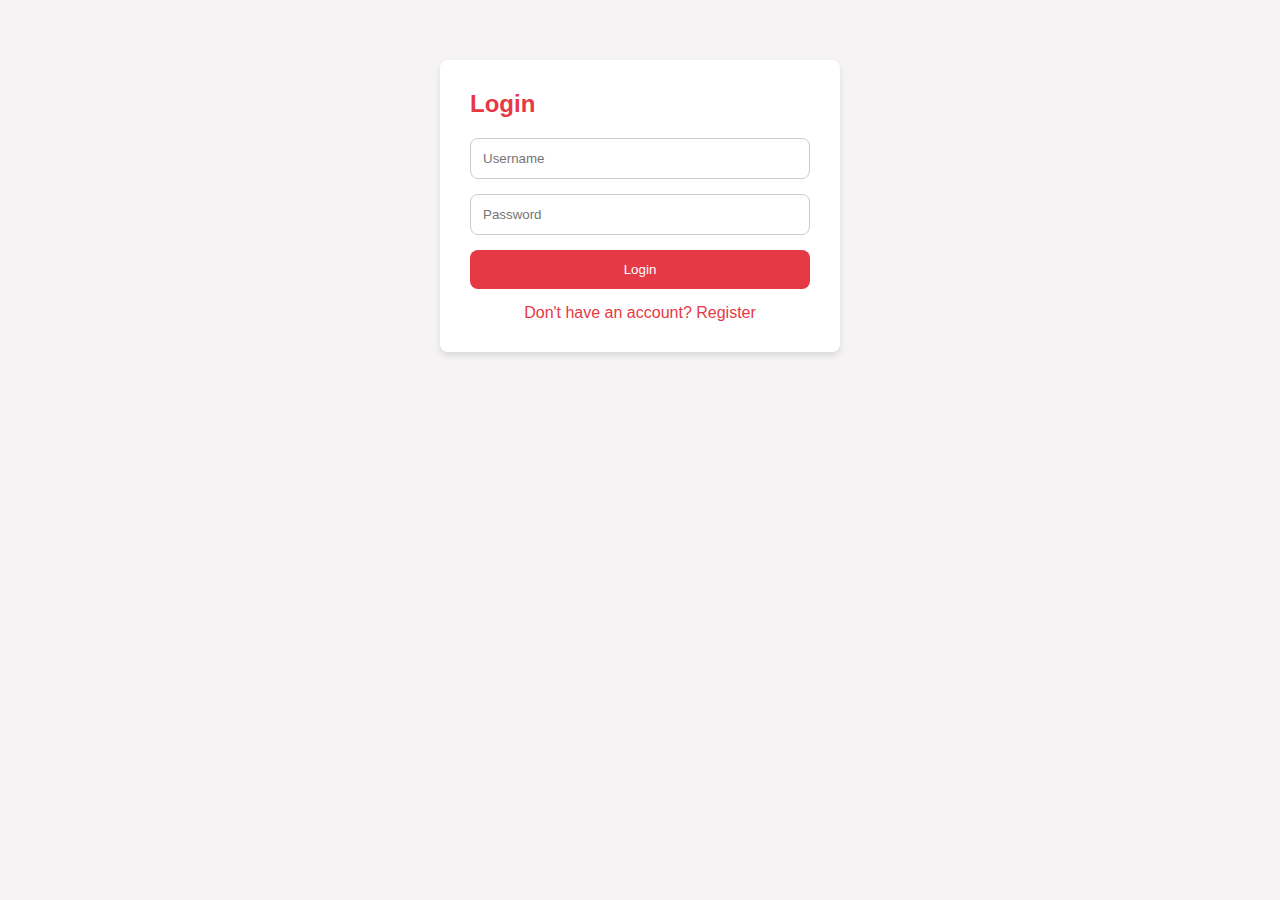
<file: auth.html>
<!DOCTYPE html>
<html lang="en">
<head>
    <meta charset="UTF-8">
    <title>Login | Student Expense Tracker</title>
    <link rel="stylesheet" href="styles.css">
    <style>
        .auth-container {
            max-width: 400px;
            margin: 60px auto;
            padding: 30px;
            background-color: var(--card-light);
            border-radius: var(--border-radius);
            box-shadow: var(--box-shadow);
        }

        .dark-mode .auth-container {
            background-color: var(--card-dark);
        }

        .auth-container h2 {
            margin-bottom: 20px;
            color: var(--primary-color);
        }

        .auth-container input {
            width: 100%;
            margin-bottom: 15px;
            padding: 12px;
            border-radius: var(--border-radius);
            border: 1px solid #ccc;
        }

        .auth-container button {
            width: 100%;
            padding: 12px;
            background-color: var(--primary-color);
            color: #fff;
            border: none;
            border-radius: var(--border-radius);
            cursor: pointer;
        }

        .auth-container .toggle {
            margin-top: 15px;
            text-align: center;
            cursor: pointer;
            color: var(--primary-color);
        }
    </style>
</head>
<body class="light-mode">
    <div class="auth-container">
        <form id="login-form">
            <h2>Login</h2>
            <input type="text" id="login-username" placeholder="Username" required>
            <input type="password" id="login-password" placeholder="Password" required>
            <button type="submit">Login</button>
            <p class="toggle" onclick="toggleForm()">Don't have an account? Register</p>
        </form>

        <form id="register-form" style="display:none;">
            <h2>Register</h2>
            <input type="text" id="register-username" placeholder="Username" required>
            <input type="password" id="register-password" placeholder="Password" required>
            <button type="submit">Register</button>
            <p class="toggle" onclick="toggleForm()">Already have an account? Login</p>
        </form>
    </div>

    <script>
        function toggleForm() {
            document.getElementById('login-form').style.display =
                document.getElementById('login-form').style.display === 'none' ? 'block' : 'none';
            document.getElementById('register-form').style.display =
                document.getElementById('register-form').style.display === 'none' ? 'block' : 'none';
        }

        document.getElementById('register-form').addEventListener('submit', function (e) {
            e.preventDefault();
            const username = document.getElementById('register-username').value;
            const password = document.getElementById('register-password').value;

            const users = JSON.parse(localStorage.getItem('users') || '[]');
            if (users.some(user => user.username === username)) {
                alert('Username already exists');
                return;
            }

            users.push({ username, password });
            localStorage.setItem('users', JSON.stringify(users));
            alert('Registered successfully! Please login.');
            toggleForm();
        });

        document.getElementById('login-form').addEventListener('submit', function (e) {
            e.preventDefault();
            const username = document.getElementById('login-username').value;
            const password = document.getElementById('login-password').value;

            const users = JSON.parse(localStorage.getItem('users') || '[]');
            const user = users.find(u => u.username === username && u.password === password);

            if (user) {
                localStorage.setItem('loggedInUser', JSON.stringify(user));
                window.location.href = "index.html";
            } else {
                alert("Invalid username or password");
            }
        });
    </script>
</body>
</html>
</file>
<file: styles.css>
/* :root {
    --primary-color: #4361ee;
    --secondary-color: #3f37c9;
    --accent-color: #4cc9f0;
    --light-bg: #f8f9fa;
    --dark-bg: #1a1a2e;
    --light-text: #f8f9fa;
    --dark-text: #212529;
    --card-light: #ffffff;
    --card-dark: #242646;
    --success-color: #4caf50;
    --warning-color: #ff9800;
    --danger-color: #f44336;
    --border-radius: 8px;
    --box-shadow: 0 4px 6px rgba(0, 0, 0, 0.1);
    --transition: all 0.3s ease;
}

* {
    margin: 0;
    padding: 0;
    box-sizing: border-box;
    font-family: 'Segoe UI', Tahoma, Geneva, Verdana, sans-serif;
}

body {
    background-color: var(--light-bg);
    color: var(--dark-text);
    transition: var(--transition);
}

.dark-mode {
    background-color: var(--dark-bg);
    color: var(--light-text);
}

.app-container {
    max-width: 1200px;
    margin: 0 auto;
    padding: 20px;
}

header {
    display: flex;
    justify-content: space-between;
    align-items: center;
    margin-bottom: 30px;
    padding-bottom: 15px;
    border-bottom: 1px solid rgba(0, 0, 0, 0.1);
}

.dark-mode header {
    border-bottom: 1px solid rgba(255, 255, 255, 0.1);
}

header h1 {
    font-size: 28px;
    font-weight: 700;
    color: var(--primary-color);
}

.dark-mode header h1 {
    color: var(--accent-color);
}

.theme-toggle button {
    background: none;
    border: none;
    cursor: pointer;
    color: var(--dark-text);
    display: flex;
    align-items: center;
    gap: 8px;
    font-size: 16px;
    padding: 8px 16px;
    border-radius: var(--border-radius);
    border: 1px solid rgba(0, 0, 0, 0.1);
    transition: var(--transition);
}

.dark-mode .theme-toggle button {
    color: var(--light-text);
    border: 1px solid rgba(255, 255, 255, 0.1);
}

.theme-toggle button:hover {
    background-color: rgba(0, 0, 0, 0.05);
}

.dark-mode .theme-toggle button:hover {
    background-color: rgba(255, 255, 255, 0.05);
}

/* Dashboard Layout 
.dashboard {
    display: grid;
    grid-template-columns: 1fr;
    gap: 30px;
}

/* Summary Cards 
.summary-cards {
    display: grid;
    grid-template-columns: repeat(auto-fit, minmax(250px, 1fr));
    gap: 20px;
}

.card {
    background-color: var(--card-light);
    border-radius: var(--border-radius);
    padding: 20px;
    box-shadow: var(--box-shadow);
    position: relative;
}

.dark-mode .card {
    background-color: var(--card-dark);
}

.card h3 {
    font-size: 16px;
    font-weight: 600;
    margin-bottom: 12px;
    color: var(--dark-text);
}

.dark-mode .card h3 {
    color: var(--light-text);
}

.card .amount {
    font-size: 24px;
    font-weight: 700;
    color: var(--primary-color);
}

.dark-mode .card .amount {
    color: var(--accent-color);
}

.progress-bar {
    height: 8px;
    background-color: rgba(0, 0, 0, 0.05);
    border-radius: 4px;
    margin-top: 10px;
    overflow: hidden;
}

.dark-mode .progress-bar {
    background-color: rgba(255, 255, 255, 0.05);
}

.progress {
    height: 100%;
    background-color: var(--primary-color);
    border-radius: 4px;
    width: 0%;
    transition: var(--transition);
}

/* Chart Styles 
.charts-container {
    display: grid;
    grid-template-columns: repeat(auto-fit, minmax(450px, 1fr));
    gap: 20px;
}

.chart-card {
    background-color: var(--card-light);
    border-radius: var(--border-radius);
    padding: 20px;
    box-shadow: var(--box-shadow);
}

.dark-mode .chart-card {
    background-color: var(--card-dark);
}

.chart-card h3 {
    font-size: 18px;
    margin-bottom: 15px;
    color: var(--dark-text);
}

.dark-mode .chart-card h3 {
    color: var(--light-text);
}

canvas {
    width: 100% !important;
    height: 300px !important;
}

/* Forms 
.expenses-form-section {
    background-color: var(--card-light);
    border-radius: var(--border-radius);
    padding: 25px;
    box-shadow: var(--box-shadow);
}

.dark-mode .expenses-form-section {
    background-color: var(--card-dark);
}

.expenses-form-section h2 {
    font-size: 20px;
    margin-bottom: 20px;
    color: var(--dark-text);
}

.dark-mode .expenses-form-section h2 {
    color: var(--light-text);
}

.form-group {
    margin-bottom: 16px;
}

.form-group label {
    display: block;
    margin-bottom: 8px;
    font-size: 14px;
    font-weight: 600;
    color: var(--dark-text);
}

.dark-mode .form-group label {
    color: var(--light-text);
}

.form-group input,
.form-group select,
.form-group textarea {
    width: 100%;
    padding: 10px 15px;
    border-radius: var(--border-radius);
    border: 1px solid rgba(0, 0, 0, 0.1);
    font-size: 16px;
    background-color: white;
    color: var(--dark-text);
}

.dark-mode .form-group input,
.dark-mode .form-group select,
.dark-mode .form-group textarea {
    background-color: #2d2d42;
    color: var(--light-text);
    border: 1px solid rgba(255, 255, 255, 0.1);
}

.form-group textarea {
    resize: vertical;
    min-height: 80px;
}

/* Buttons 
.primary-btn {
    background-color: var(--primary-color);
    color: white;
    border: none;
    padding: 12px 20px;
    border-radius: var(--border-radius);
    cursor: pointer;
    font-size: 16px;
    font-weight: 600;
    transition: var(--transition);
}

.primary-btn:hover {
    background-color: var(--secondary-color);
}

.secondary-btn {
    background-color: transparent;
    color: var(--primary-color);
    border: 1px solid var(--primary-color);
    padding: 10px 16px;
    border-radius: var(--border-radius);
    cursor: pointer;
    font-size: 14px;
    font-weight: 600;
    transition: var(--transition);
    display: flex;
    align-items: center;
    gap: 8px;
}

.dark-mode .secondary-btn {
    color: var(--accent-color);
    border: 1px solid var(--accent-color);
}

.secondary-btn:hover {
    background-color: rgba(67, 97, 238, 0.1);
}

.dark-mode .secondary-btn:hover {
    background-color: rgba(76, 201, 240, 0.1);
}

.small-btn {
    background-color: transparent;
    color: var(--primary-color);
    border: none;
    padding: 4px 8px;
    font-size: 12px;
    cursor: pointer;
    position: absolute;
    top: 20px;
    right: 20px;
    transition: var(--transition);
}

.dark-mode .small-btn {
    color: var(--accent-color);
}

/* Expense List Table 
.expenses-list-section {
    background-color: var(--card-light);
    border-radius: var(--border-radius);
    padding: 25px;
    box-shadow: var(--box-shadow);
}

.dark-mode .expenses-list-section {
    background-color: var(--card-dark);
}

.section-header {
    display: flex;
    justify-content: space-between;
    align-items: center;
    margin-bottom: 20px;
    flex-wrap: wrap;
    gap: 15px;
}

.section-header h2 {
    font-size: 20px;
    color: var(--dark-text);
}

.dark-mode .section-header h2 {
    color: var(--light-text);
}

.actions {
    display: flex;
    gap: 15px;
    align-items: center;
    flex-wrap: wrap;
}

.search-container {
    display: flex;
    gap: 10px;
}

.search-container input,
.search-container select {
    padding: 8px 15px;
    border-radius: var(--border-radius);
    border: 1px solid rgba(0, 0, 0, 0.1);
    font-size: 14px;
}

.dark-mode .search-container input,
.dark-mode .search-container select {
    background-color: #2d2d42;
    color: var(--light-text);
    border: 1px solid rgba(255, 255, 255, 0.1);
}

table {
    width: 100%;
    border-collapse: collapse;
    margin-top: 15px;
}

th, td {
    padding: 12px 15px;
    text-align: left;
    border-bottom: 1px solid rgba(0, 0, 0, 0.05);
}

.dark-mode th, .dark-mode td {
    border-bottom: 1px solid rgba(255, 255, 255, 0.05);
}

th {
    font-weight: 600;
    color: var(--dark-text);
}

.dark-mode th {
    color: var(--light-text);
}

tbody tr {
    transition: var(--transition);
}

tbody tr:hover {
    background-color: rgba(0, 0, 0, 0.02);
}

.dark-mode tbody tr:hover {
    background-color: rgba(255, 255, 255, 0.03);
}

.expense-actions {
    display: flex;
    gap: 10px;
}

.expense-actions button {
    background: none;
    border: none;
    cursor: pointer;
    font-size: 16px;
    color: var(--dark-text);
    opacity: 0.7;
    transition: var(--transition);
}

.dark-mode .expense-actions button {
    color: var(--light-text);
}

.expense-actions button:hover {
    opacity: 1;
}

.expense-actions .delete-btn:hover {
    color: var(--danger-color);
}

.expense-actions .edit-btn:hover {
    color: var(--primary-color);
}

.dark-mode .expense-actions .edit-btn:hover {
    color: var(--accent-color);
}

.category-badge {
    display: inline-block;
    padding: 4px 8px;
    border-radius: 4px;
    font-size: 12px;
    font-weight: 600;
    color: white;
}

.category-Food { background-color: #ff9800; }
.category-Transportation { background-color: #2196f3; }
.category-Books { background-color: #9c27b0; }
.category-Entertainment { background-color: #e91e63; }
.category-Utilities { background-color: #673ab7; }
.category-Rent { background-color: #f44336; }
.category-Clothing { background-color: #4caf50; }
.category-Health { background-color: #00bcd4; }
.category-Others { background-color: #795548; }

.no-data-message {
    text-align: center;
    padding: 30px;
    color: rgba(0, 0, 0, 0.5);
    font-style: italic;
}

.dark-mode .no-data-message {
    color: rgba(255, 255, 255, 0.5);
}

/* Modal Styles 
.modal {
    display: none;
    position: fixed;
    z-index: 1000;
    left: 0;
    top: 0;
    width: 100%;
    height: 100%;
    background-color: rgba(0, 0, 0, 0.5);
    align-items: center;
    justify-content: center;
}

.modal-content {
    background-color: var(--card-light);
    padding: 30px;
    border-radius: var(--border-radius);
    width: 90%;
    max-width: 500px;
    position: relative;
    box-shadow: 0 4px 20px rgba(0, 0, 0, 0.15);
}

.dark-mode .modal-content {
    background-color: var(--card-dark);
}

.close {
    position: absolute;
    right: 20px;
    top: 20px;
    font-size: 24px;
    cursor: pointer;
    color: var(--dark-text);
    opacity: 0.7;
    transition: var(--transition);
}

.dark-mode .close {
    color: var(--light-text);
}

.close:hover {
    opacity: 1;
}

.modal h2 {
    margin-bottom: 20px;
    font-size: 20px;
    color: var(--dark-text);
}

.dark-mode .modal h2 {
    color: var(--light-text);
}

/* Notification 
.notification {
    position: fixed;
    top: 20px;
    right: 20px;
    z-index: 1001;
    transform: translateX(150%);
    transition: transform 0.3s ease;
}

.notification.show {
    transform: translateX(0);
}

.notification-content {
    background-color: var(--card-light);
    color: var(--dark-text);
    padding: 15px 20px;
    border-radius: var(--border-radius);
    box-shadow: 0 4px 12px rgba(0, 0, 0, 0.15);
    display: flex;
    align-items: center;
    gap: 10px;
    min-width: 300px;
}

.dark-mode .notification-content {
    background-color: var(--card-dark);
    color: var(--light-text);
}

.notification-content i {
    font-size: 20px;
    color: var(--warning-color);
}

.close-notification {
    margin-left: auto;
    cursor: pointer;
    opacity: 0.7;
    transition: var(--transition);
}

.close-notification:hover {
    opacity: 1;
}

/* Responsive design 
@media (max-width: 768px) {
    .charts-container {
        grid-template-columns: 1fr;
    }
    
    .section-header {
        flex-direction: column;
        align-items: flex-start;
    }
    
    .actions {
        width: 100%;
    }
    
    .search-container {
        width: 100%;
    }
    
    .search-container input,
    .search-container select {
        flex: 1;
    }
    
    table {
        display: block;
        overflow-x: auto;
    }

    /* Budget warning status styles
.warning-status {
    border-left: 4px solid #ff9800 !important;
    animation: pulse-warning 2s infinite;
}

.critical-status {
    border-left: 4px solid #ff5722 !important;
    animation: pulse-critical 2s infinite;
}

.danger-status {
    border-left: 4px solid #f44336 !important;
    animation: pulse-danger 2s infinite;
}

/* Animation for warnings 
@keyframes pulse-warning {
    0% { box-shadow: 0 0 0 0 rgba(255, 152, 0, 0.4); }
    70% { box-shadow: 0 0 0 10px rgba(255, 152, 0, 0); }
    100% { box-shadow: 0 0 0 0 rgba(255, 152, 0, 0); }
}

@keyframes pulse-critical {
    0% { box-shadow: 0 0 0 0 rgba(255, 87, 34, 0.4); }
    70% { box-shadow: 0 0 0 10px rgba(255, 87, 34, 0); }
    100% { box-shadow: 0 0 0 0 rgba(255, 87, 34, 0); }
}

@keyframes pulse-danger {
    0% { box-shadow: 0 0 0 0 rgba(244, 67, 54, 0.4); }
    70% { box-shadow: 0 0 0 10px rgba(244, 67, 54, 0); }
    100% { box-shadow: 0 0 0 0 rgba(244, 67, 54, 0); }
}

/* Enhanced notification styles 
.notification-content {
    border-left: 4px solid #2196f3;
    transition: all 0.3s ease;
}
} */

:root {
    --primary-color: #e63946;
    --secondary-color: #d00000;
    --accent-color: #ff4d6d;
    --light-bg: #f5f3f4;
    --dark-bg: #161a1d;
    --light-text: #f5f3f4;
    --dark-text: #0b090a;
    --card-light: #ffffff;
    --card-dark: #1b1b1e;
    --success-color: #2a9d8f;
    --warning-color: #ff9800;
    --danger-color: #d00000;
    --border-radius: 8px;
    --box-shadow: 0 4px 6px rgba(0, 0, 0, 0.1);
    --transition: all 0.3s ease;
}

* {
    margin: 0;
    padding: 0;
    box-sizing: border-box;
    font-family: 'Segoe UI', Tahoma, Geneva, Verdana, sans-serif;
}

body {
    background-color: var(--light-bg);
    color: var(--dark-text);
    transition: var(--transition);
}

.dark-mode {
    background-color: var(--dark-bg);
    color: var(--light-text);
}

.app-container {
    max-width: 1200px;
    margin: 0 auto;
    padding: 20px;
}

header {
    display: flex;
    justify-content: space-between;
    align-items: center;
    margin-bottom: 30px;
    padding-bottom: 15px;
    border-bottom: 1px solid rgba(0, 0, 0, 0.1);
}

.dark-mode header {
    border-bottom: 1px solid rgba(255, 255, 255, 0.1);
}

header h1 {
    font-size: 28px;
    font-weight: 700;
    color: var(--primary-color);
}

.dark-mode header h1 {
    color: var(--accent-color);
}

.theme-toggle button {
    background: none;
    border: none;
    cursor: pointer;
    color: var(--dark-text);
    display: flex;
    align-items: center;
    gap: 8px;
    font-size: 16px;
    padding: 8px 16px;
    border-radius: var(--border-radius);
    border: 1px solid rgba(0, 0, 0, 0.1);
    transition: var(--transition);
}

.dark-mode .theme-toggle button {
    color: var(--light-text);
    border: 1px solid rgba(255, 255, 255, 0.1);
}

.theme-toggle button:hover {
    background-color: rgba(0, 0, 0, 0.05);
}

.dark-mode .theme-toggle button:hover {
    background-color: rgba(255, 255, 255, 0.05);
}

/* Dashboard Layout */
.dashboard {
    display: grid;
    grid-template-columns: 1fr;
    gap: 30px;
}

/* Summary Cards */
.summary-cards {
    display: grid;
    grid-template-columns: repeat(auto-fit, minmax(250px, 1fr));
    gap: 20px;
}

.card {
    background-color: var(--card-light);
    border-radius: var(--border-radius);
    padding: 20px;
    box-shadow: var(--box-shadow);
    position: relative;
}

.dark-mode .card {
    background-color: var(--card-dark);
}

.card h3 {
    font-size: 16px;
    font-weight: 600;
    margin-bottom: 12px;
    color: var(--dark-text);
}

.dark-mode .card h3 {
    color: var(--light-text);
}

.card .amount {
    font-size: 24px;
    font-weight: 700;
    color: var(--primary-color);
}

.dark-mode .card .amount {
    color: var(--accent-color);
}

.progress-bar {
    height: 8px;
    background-color: rgba(0, 0, 0, 0.05);
    border-radius: 4px;
    margin-top: 10px;
    overflow: hidden;
}

.dark-mode .progress-bar {
    background-color: rgba(255, 255, 255, 0.05);
}

.progress {
    height: 100%;
    background-color: var(--primary-color);
    border-radius: 4px;
    width: 0%;
    transition: var(--transition);
}

/* Chart Styles */
.charts-container {
    display: grid;
    grid-template-columns: repeat(auto-fit, minmax(450px, 1fr));
    gap: 20px;
}

.chart-card {
    background-color: var(--card-light);
    border-radius: var(--border-radius);
    padding: 20px;
    box-shadow: var(--box-shadow);
}

.dark-mode .chart-card {
    background-color: var(--card-dark);
}

.chart-card h3 {
    font-size: 18px;
    margin-bottom: 15px;
    color: var(--dark-text);
}

.dark-mode .chart-card h3 {
    color: var(--light-text);
}

canvas {
    width: 100% !important;
    height: 300px !important;
}

/* Forms */
.expenses-form-section {
    background-color: var(--card-light);
    border-radius: var(--border-radius);
    padding: 25px;
    box-shadow: var(--box-shadow);
}

.dark-mode .expenses-form-section {
    background-color: var(--card-dark);
}

.expenses-form-section h2 {
    font-size: 20px;
    margin-bottom: 20px;
    color: var(--dark-text);
}

.dark-mode .expenses-form-section h2 {
    color: var(--light-text);
}

.form-group {
    margin-bottom: 16px;
}

.form-group label {
    display: block;
    margin-bottom: 8px;
    font-size: 14px;
    font-weight: 600;
    color: var(--dark-text);
}

.dark-mode .form-group label {
    color: var(--light-text);
}

.form-group input,
.form-group select,
.form-group textarea {
    width: 100%;
    padding: 10px 15px;
    border-radius: var(--border-radius);
    border: 1px solid rgba(0, 0, 0, 0.1);
    font-size: 16px;
    background-color: white;
    color: var(--dark-text);
}

.dark-mode .form-group input,
.dark-mode .form-group select,
.dark-mode .form-group textarea {
    background-color: #2d2d3a;
    color: var(--light-text);
    border: 1px solid rgba(255, 255, 255, 0.1);
}

.form-group textarea {
    resize: vertical;
    min-height: 80px;
}

/* Buttons */
.primary-btn {
    background-color: var(--primary-color);
    color: white;
    border: none;
    padding: 12px 20px;
    border-radius: var(--border-radius);
    cursor: pointer;
    font-size: 16px;
    font-weight: 600;
    transition: var(--transition);
}

.primary-btn:hover {
    background-color: var(--secondary-color);
}

.secondary-btn {
    background-color: transparent;
    color: var(--primary-color);
    border: 1px solid var(--primary-color);
    padding: 10px 16px;
    border-radius: var(--border-radius);
    cursor: pointer;
    font-size: 14px;
    font-weight: 600;
    transition: var(--transition);
    display: flex;
    align-items: center;
    gap: 8px;
}

.dark-mode .secondary-btn {
    color: var(--accent-color);
    border: 1px solid var(--accent-color);
}

.secondary-btn:hover {
    background-color: rgba(230, 57, 70, 0.1);
}

.dark-mode .secondary-btn:hover {
    background-color: rgba(255, 77, 109, 0.1);
}

.small-btn {
    background-color: transparent;
    color: var(--primary-color);
    border: none;
    padding: 4px 8px;
    font-size: 12px;
    cursor: pointer;
    position: absolute;
    top: 20px;
    right: 20px;
    transition: var(--transition);
}

.dark-mode .small-btn {
    color: var(--accent-color);
}

/* Expense List Table */
.expenses-list-section {
    background-color: var(--card-light);
    border-radius: var(--border-radius);
    padding: 25px;
    box-shadow: var(--box-shadow);
}

.dark-mode .expenses-list-section {
    background-color: var(--card-dark);
}

.section-header {
    display: flex;
    justify-content: space-between;
    align-items: center;
    margin-bottom: 20px;
    flex-wrap: wrap;
    gap: 15px;
}

.section-header h2 {
    font-size: 20px;
    color: var(--dark-text);
}

.dark-mode .section-header h2 {
    color: var(--light-text);
}

.actions {
    display: flex;
    gap: 15px;
    align-items: center;
    flex-wrap: wrap;
}

.search-container {
    display: flex;
    gap: 10px;
}

.search-container input,
.search-container select {
    padding: 8px 15px;
    border-radius: var(--border-radius);
    border: 1px solid rgba(0, 0, 0, 0.1);
    font-size: 14px;
}

.dark-mode .search-container input,
.dark-mode .search-container select {
    background-color: #2d2d3a;
    color: var(--light-text);
    border: 1px solid rgba(255, 255, 255, 0.1);
}

table {
    width: 100%;
    border-collapse: collapse;
    margin-top: 15px;
}

th, td {
    padding: 12px 15px;
    text-align: left;
    border-bottom: 1px solid rgba(0, 0, 0, 0.05);
}

.dark-mode th, .dark-mode td {
    border-bottom: 1px solid rgba(255, 255, 255, 0.05);
}

th {
    font-weight: 600;
    color: var(--dark-text);
}

.dark-mode th {
    color: var(--light-text);
}

tbody tr {
    transition: var(--transition);
}

tbody tr:hover {
    background-color: rgba(0, 0, 0, 0.02);
}

.dark-mode tbody tr:hover {
    background-color: rgba(255, 255, 255, 0.03);
}

.expense-actions {
    display: flex;
    gap: 10px;
}

.expense-actions button {
    background: none;
    border: none;
    cursor: pointer;
    font-size: 16px;
    color: var(--dark-text);
    opacity: 0.7;
    transition: var(--transition);
}

.dark-mode .expense-actions button {
    color: var(--light-text);
}

.expense-actions button:hover {
    opacity: 1;
}

.expense-actions .delete-btn:hover {
    color: var(--danger-color);
}

.expense-actions .edit-btn:hover {
    color: var(--primary-color);
}

.dark-mode .expense-actions .edit-btn:hover {
    color: var(--accent-color);
}

.category-badge {
    display: inline-block;
    padding: 4px 8px;
    border-radius: 4px;
    font-size: 12px;
    font-weight: 600;
    color: white;
}

.category-Food { background-color: #ff9800; }
.category-Transportation { background-color: #c1121f; }
.category-Books { background-color: #9c27b0; }
.category-Entertainment { background-color: #e91e63; }
.category-Utilities { background-color: #780000; }
.category-Rent { background-color: #d00000; }
.category-Clothing { background-color: #dc2f02; }
.category-Health { background-color: #9d0208; }
.category-Others { background-color: #6a040f; }

.no-data-message {
    text-align: center;
    padding: 30px;
    color: rgba(0, 0, 0, 0.5);
    font-style: italic;
}

.dark-mode .no-data-message {
    color: rgba(255, 255, 255, 0.5);
}

/* Modal Styles */
.modal {
    display: none;
    position: fixed;
    z-index: 1000;
    left: 0;
    top: 0;
    width: 100%;
    height: 100%;
    background-color: rgba(0, 0, 0, 0.5);
    align-items: center;
    justify-content: center;
}

.modal-content {
    background-color: var(--card-light);
    padding: 30px;
    border-radius: var(--border-radius);
    width: 90%;
    max-width: 500px;
    position: relative;
    box-shadow: 0 4px 20px rgba(0, 0, 0, 0.15);
}

.dark-mode .modal-content {
    background-color: var(--card-dark);
}

.close {
    position: absolute;
    right: 20px;
    top: 20px;
    font-size: 24px;
    cursor: pointer;
    color: var(--dark-text);
    opacity: 0.7;
    transition: var(--transition);
}

.dark-mode .close {
    color: var(--light-text);
}

.close:hover {
    opacity: 1;
}

.modal h2 {
    margin-bottom: 20px;
    font-size: 20px;
    color: var(--dark-text);
}

.dark-mode .modal h2 {
    color: var(--light-text);
}

/* Notification */
.notification {
    position: fixed;
    top: 20px;
    right: 20px;
    z-index: 1001;
    transform: translateX(150%);
    transition: transform 0.3s ease;
}

.notification.show {
    transform: translateX(0);
}

.notification-content {
    background-color: var(--card-light);
    color: var(--dark-text);
    padding: 15px 20px;
    border-radius: var(--border-radius);
    box-shadow: 0 4px 12px rgba(0, 0, 0, 0.15);
    display: flex;
    align-items: center;
    gap: 10px;
    min-width: 300px;
    border-left: 4px solid #e63946;
}

.dark-mode .notification-content {
    background-color: var(--card-dark);
    color: var(--light-text);
}

.notification-content i {
    font-size: 20px;
    color: var(--warning-color);
}

.close-notification {
    margin-left: auto;
    cursor: pointer;
    opacity: 0.7;
    transition: var(--transition);
}

.close-notification:hover {
    opacity: 1;
}

/* Budget warning status styles */
.warning-status {
    border-left: 4px solid #ff9800 !important;
    animation: pulse-warning 2s infinite;
}

.critical-status {
    border-left: 4px solid #ff5722 !important;
    animation: pulse-critical 2s infinite;
}

.danger-status {
    border-left: 4px solid #d00000 !important;
    animation: pulse-danger 2s infinite;
}

/* Animation for warnings */
@keyframes pulse-warning {
    0% { box-shadow: 0 0 0 0 rgba(255, 152, 0, 0.4); }
    70% { box-shadow: 0 0 0 10px rgba(255, 152, 0, 0); }
    100% { box-shadow: 0 0 0 0 rgba(255, 152, 0, 0); }
}

@keyframes pulse-critical {
    0% { box-shadow: 0 0 0 0 rgba(255, 87, 34, 0.4); }
    70% { box-shadow: 0 0 0 10px rgba(255, 87, 34, 0); }
    100% { box-shadow: 0 0 0 0 rgba(255, 87, 34, 0); }
}

@keyframes pulse-danger {
    0% { box-shadow: 0 0 0 0 rgba(208, 0, 0, 0.4); }
    70% { box-shadow: 0 0 0 10px rgba(208, 0, 0, 0); }
    100% { box-shadow: 0 0 0 0 rgba(208, 0, 0, 0); }
}

/* Responsive design */
@media (max-width: 768px) {
    .charts-container {
        grid-template-columns: 1fr;
    }
    
    .section-header {
        flex-direction: column;
        align-items: flex-start;
    }
    
    .actions {
        width: 100%;
    }
    
    .search-container {
        width: 100%;
    }
    
    .search-container input,
    .search-container select {
        flex: 1;
    }
    
    table {
        display: block;
        overflow-x: auto;
    }
}

/* database*/
/*
.login-container {
    max-width: 400px;
    margin: 50px auto;
    padding: 30px;
    background-color: var(--card-light);
    border-radius: var(--border-radius);
    box-shadow: var(--box-shadow);
}
.dark-mode .login-container {
    background-color: var(--card-dark);
}

*/
</file>
